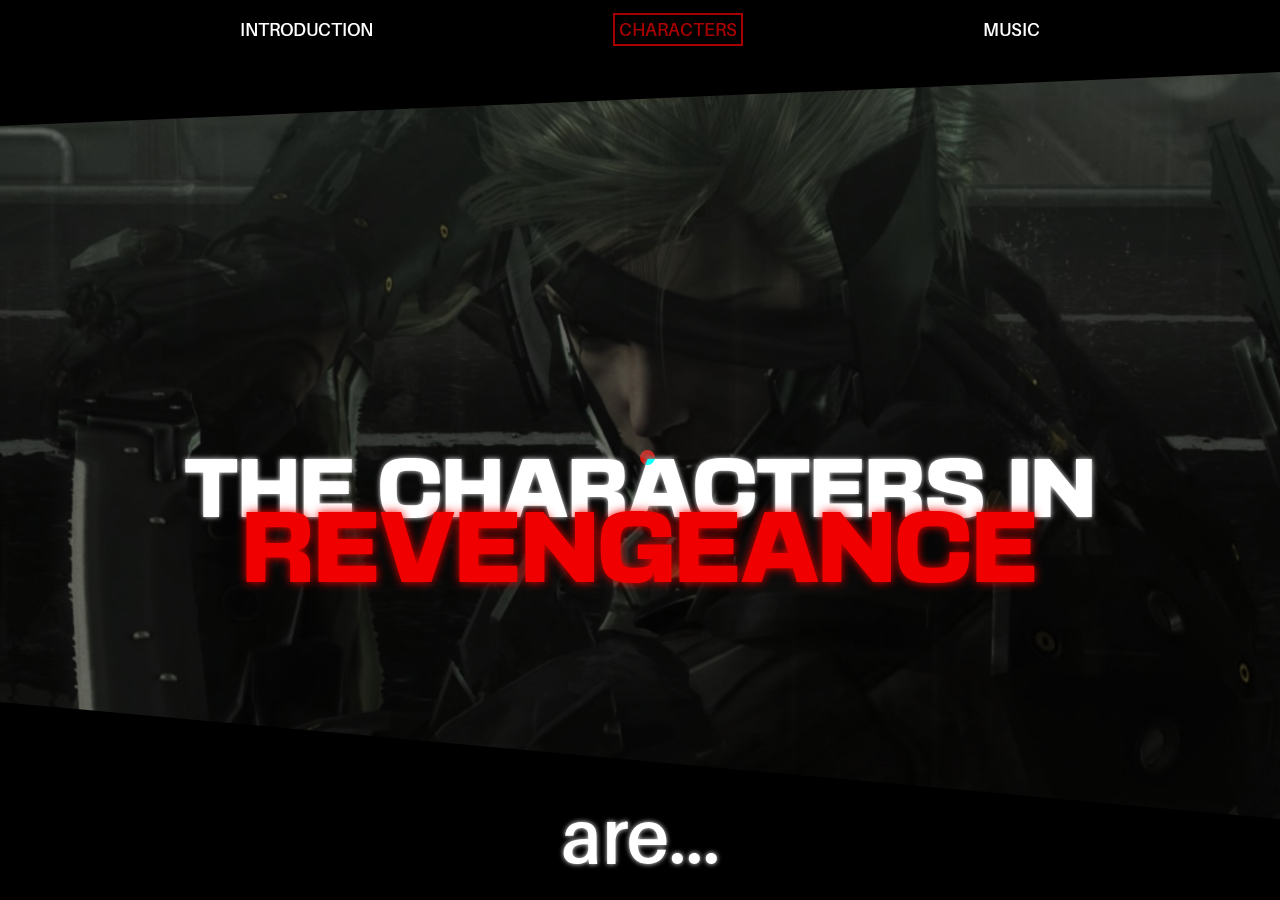
<file: Pages/characters.html>
<!DOCTYPE html>

<html lang="en">

<head>

    <meta charset="UTF-8">

    <meta http-equiv="X-UA-Compatible" content="IE=edge">

    <meta name="viewport" content="width=device-width, initial-scale=1.0">

    <title>REVENGEANCE</title>

    <link rel="icon" href="../Media/favicon.ico">

    <link rel="stylesheet" href="../Styles/common.css">

    <link rel="stylesheet" href="../Styles/characters.css">

    <script defer src="../Scripts/DelayAndShowOverlayBeforeNav.js"></script>

    <script defer src="../Scripts/SmoothWheelScroll.js"></script>

    <script defer src="../Scripts/RevealOnScroll.js"></script>

    <script defer src="../Scripts/CustomCursorFollow.js"></script>

    <script defer src="../Scripts/CustomCursorIndicateClickability.js"></script>

    <script defer src="../Scripts/PlayAudio.js"></script>

</head>

<body>

    <!-- Custom Cursor -->
    <div class="custom-cursor"></div>

    <!-- Nav Transition Overlay -->
    <div class="nav-transition-overlay visible" id="navigation"></div>

    <!-- A Container for Section Elements-->
    <div class="section-container">

        <!-- The Hero Section-->
        <section class="hero">

            <!-- Navbar With Links -->
            <div class="navbar revealable delay top-to-bottom">

                <a class="link" href="../index.html">INTRODUCTION</a>
                <a class="current-link" href="../Pages/characters.html">CHARACTERS</a>
                <a class="link" href="../Pages/music.html">MUSIC</a>

            </div>

            <!-- Background Image -->
            <div class="background"></div>

            <!-- Content -->
            <div class="content revealable delay">

                <h1 class="empower revealable delay scale-up">
                    THE CHARACTERS IN
                    <div class="highlight">REVENGEANCE </div>
                    <br>
                    <br>
                </h1>

                <h1 class="revealable delay bottom-to-top">are...</h1>

            </div>

        </section>

        <!-- The Raiden Section -->
        <section class="character raiden">

            <!-- Background Text -->
            <h1 class="highlight shadow background revealable scale-up">
                RIPPER TOOL OF JUSTICE FOR MERCY FOR THE
                WEAK
                IT'S TIME
                TO LET 'ER
                RIP KILLER PROTECTOR OF THE WEAK THIS ISN'T MY SWORD
            </h1>

            <!-- Shadow Title -->
            <h1 class="highlight shadow revealable top-to-bottom">RAIDEN</h1>

            <!-- Title -->
            <h1 class="highlight title revealable bottom-to-top">RAIDEN</h1>

            <!-- Character Info -->
            <h1 class="revealable right-to-left">
                A
                <span class="highlight">Killer</span>
                , who seeks to
                <span class="highlight">Bring Justice</span>
                .
            </h1>

            <!-- Character Image -->
            <img class="revealable top-to-bottom" src="../Media/raiden.png">

            <!-- Audio Sample -->
            <span class="highlight audio revealable left-to-right" id="audioRaiden">Play Audio Sample</span>

        </section>

        <!-- The Bladewolf Section -->
        <section class="character bladewolf">

            <!-- Background Text -->
            <h1 class="highlight shadow background revealable scale-up">
                THERE'S NO CHOICE LOCKED UP HUNGER STILL
                REMAINS BEING LED BY
                THE BLIND LEAVE THEM ALL BEHIND MY OWN MASTER NOW
            </h1>

            <!-- Shadow Title -->
            <h1 class="highlight shadow revealable top-to-bottom">B.WOLF</h1>

            <!-- Title -->
            <h1 class="highlight title revealable bottom-to-top">B.WOLF</h1>

            <!-- Character Info -->
            <h1 class="revealable right-to-left">
                An
                <span class="highlight">AI</span>
                , who
                has
                <span class="highlight">Found</span>
                its
                <span class="highlight">Freedom</span>
                .
            </h1>

            <!-- Character Image -->
            <img class="revealable top-to-bottom" src="../Media/bladewolf.png">

            <!-- Audio Sample -->
            <span class="highlight audio revealable left-to-right" id="audioBladewolf">Play Audio Sample</span>

        </section>

        <!-- The Sam Section -->
        <section class="character sam">

            <!-- Background Text -->
            <h1 class="highlight shadow background revealable scale-up">
                MEMORIES BROKEN TRUTH UNSPOKEN NAME FORGOTTEN
                IT'S ME THAT I SPITE
                AS I STAND UP AND FIGHT THERE WILL BE BLOOD-SHED
            </h1>

            <!-- Shadow Title -->
            <h1 class="highlight shadow revealable top-to-bottom">SAM</h1>

            <!-- Title -->
            <h1 class="highlight title revealable bottom-to-top">SAM</h1>

            <!-- Character Info -->
            <h1 class="revealable right-to-left" style="padding-top: 60px;">A <span class="highlight">Samurai</span>,
                who has <span class="highlight">Lost</span> his <span class="highlight">Way</span>.</h1>

            <!-- Character Image -->
            <img class="revealable top-to-bottom" src="../Media/sam.png">

            <!-- Audio Sample -->
            <span class="highlight audio revealable left-to-right" id="audioSam">Play Audio Sample</span>

        </section>

        <!-- The Monsoon Section -->
        <section class="character monsoon">

            <!-- Background Text -->
            <h1 class="highlight shadow background revealable scale-up">
                WARM AND SOOTHING RAIN WASH AWAY THE SORROW
                THE STAINS OF TIME NO
                MEMORY ONLY DRY INSIDE AND IT WILL COME
            </h1>

            <!-- Shadow Title -->
            <h1 class="highlight shadow revealable top-to-bottom">MONSOON</h1>

            <!-- Title -->
            <h1 class="highlight title revealable bottom-to-top">MONSOON</h1>

            <!-- Character Info -->
            <h1 class="revealable right-to-left" style="padding-top: 60px;">A <span class="highlight">Criminal</span>,
                who has <span class="highlight">Found</span> the <span class="highlight">Truth</span>.
            </h1>

            <!-- Character Image -->
            <img class="revealable top-to-bottom" src="../Media/monsoon.png">

            <!-- Audio Sample -->
            <span class="highlight audio revealable left-to-right" id="audioMonsoon">Play Audio Sample</span>

        </section>

        <!-- The Footer-->
        <section class="footer">

            <!-- Background Image -->
            <div class="background"></div>

            <!-- Social Media Links -->
            <div class="social-links">

                <a class="social-link revealable right-to-left"
                    href="https://store.steampowered.com/app/235460/METAL_GEAR_RISING_REVENGEANCE/" target="_blank">
                    <svg width="180" height="180" viewbox="0 0 25 25" xmlns="http://www.w3.org/2000/svg">
                        <path
                            d="M11.979 0C5.678 0 .511 4.86.022 11.037l6.432 2.658c.545-.371 1.203-.59 1.912-.59.063 0 .125.004.188.006l2.861-4.142V8.91c0-2.495 2.028-4.524 4.524-4.524 2.494 0 4.524 2.031 4.524 4.527s-2.03 4.525-4.524 4.525h-.105l-4.076 2.911c0 .052.004.105.004.159 0 1.875-1.515 3.396-3.39 3.396-1.635 0-3.016-1.173-3.331-2.727L.436 15.27C1.862 20.307 6.486 24 11.979 24c6.627 0 11.999-5.373 11.999-12S18.605 0 11.979 0zM7.54 18.21l-1.473-.61c.262.543.714.999 1.314 1.25 1.297.539 2.793-.076 3.332-1.375.263-.63.264-1.319.005-1.949s-.75-1.121-1.377-1.383c-.624-.26-1.29-.249-1.878-.03l1.523.63c.956.4 1.409 1.5 1.009 2.455-.397.957-1.497 1.41-2.454 1.012H7.54zm11.415-9.303c0-1.662-1.353-3.015-3.015-3.015-1.665 0-3.015 1.353-3.015 3.015 0 1.665 1.35 3.015 3.015 3.015 1.663 0 3.015-1.35 3.015-3.015zm-5.273-.005c0-1.252 1.013-2.266 2.265-2.266 1.249 0 2.266 1.014 2.266 2.266 0 1.251-1.017 2.265-2.266 2.265-1.253 0-2.265-1.014-2.265-2.265z" />
                    </svg>
                </a>

                <a class="social-link revealable top-to-bottom"
                    href="https://www.youtube.com/channel/UCWoGtEVfRp7TNIB9ToXSanw" target="_blank">
                    <svg width="180" height="180" viewbox="0 0 25 25" xmlns="http://www.w3.org/2000/svg">
                        <path
                            d="M23.498 6.186a3.016 3.016 0 0 0-2.122-2.136C19.505 3.545 12 3.545 12 3.545s-7.505 0-9.377.505A3.017 3.017 0 0 0 .502 6.186C0 8.07 0 12 0 12s0 3.93.502 5.814a3.016 3.016 0 0 0 2.122 2.136c1.871.505 9.376.505 9.376.505s7.505 0 9.377-.505a3.015 3.015 0 0 0 2.122-2.136C24 15.93 24 12 24 12s0-3.93-.502-5.814zM9.545 15.568V8.432L15.818 12l-6.273 3.568z" />
                    </svg>
                </a>

                <a class="social-link revealable left-to-right"
                    href="https://open.spotify.com/album/2baz5WbW2zCCGaGtKbkida" target="_blank">
                    <svg width="180" height="180" viewbox="0 0 25 25" xmlns="http://www.w3.org/2000/svg">
                        <path
                            d="M12 0C5.4 0 0 5.4 0 12s5.4 12 12 12 12-5.4 12-12S18.66 0 12 0zm5.521 17.34c-.24.359-.66.48-1.021.24-2.82-1.74-6.36-2.101-10.561-1.141-.418.122-.779-.179-.899-.539-.12-.421.18-.78.54-.9 4.56-1.021 8.52-.6 11.64 1.32.42.18.479.659.301 1.02zm1.44-3.3c-.301.42-.841.6-1.262.3-3.239-1.98-8.159-2.58-11.939-1.38-.479.12-1.02-.12-1.14-.6-.12-.48.12-1.021.6-1.141C9.6 9.9 15 10.561 18.72 12.84c.361.181.54.78.241 1.2zm.12-3.36C15.24 8.4 8.82 8.16 5.16 9.301c-.6.179-1.2-.181-1.38-.721-.18-.601.18-1.2.72-1.381 4.26-1.26 11.28-1.02 15.721 1.621.539.3.719 1.02.419 1.56-.299.421-1.02.599-1.559.3z" />
                    </svg>
                </a>

            </div>

            <!-- Title -->
            <h1 class="revealable top-to-bottom">©Copyright 2022 Revengence</h1>

        </section>

    </div>

</body>

</html>
</file>
<file: Styles/characters.css>
/* #region Text */

.highlight.title {
    /* Used to differentiate the Character Title from the other h1s */
}

.highlight.shadow {
    color: var(--color-primary);
    font-size: 120px;
    /* Create an Outline around the Text */
    text-shadow:
    -1px -1px 0 var(--color-accent),
    1px -1px 0 var(--color-accent),
    -1px 1px 0 var(--color-accent),
    1px 1px 0 var(--color-accent);
}

.highlight.shadow.background {
    line-height: 100px;
    opacity: 0.5;
}

/* #endregion Text */

/* #region Sections */

section.character {
    display: grid;
    grid-template-columns: 1fr 1fr;
    grid-template-rows: 1fr 1fr;
}

section.character .highlight.title, .highlight.shadow {
    grid-column: 1;
    grid-row: 2;
    justify-self: center;
    align-self: center;
}

section.character h1 {
    z-index: 1;
    grid-column: 2;
    grid-row: 1 / span 2;
    justify-self: center;
    align-self: center;
}

section.character img {
    grid-row: 1 / span 2;
    grid-column: 1;
    align-self: center;
    justify-self: flex-end;
}

section.character .highlight.shadow.background {
    z-index: -1;
    grid-row: 1 / span 2;
    grid-column: 1 / span 2;
    align-self: center;
    justify-self: center;
}

section.character .highlight.audio {
    grid-column: 2;
    grid-row: 2;
    justify-self: center;
    align-self: center;
}

    /* #region Hero */

    section.hero .background {
        background: url("../Media/Hero2.jpg");
        background-repeat: no-repeat;
        background-position: top;
        background-size: cover;
    }

    /* #endregion Hero */

/* #endregion Sections */
</file>
<file: Styles/common.css>
:root {
    /* Declare color variables */
    --color-secondary: #fff;
    --color-primary: #000;
    --color-accent: #f00000;
}

* {
    /* Remove all preset margins */
    margin: 0;
    /* Hide Normal Cursor */
    cursor: none;
    /* Disable Text Highlighting */
    user-select: none;
}

html {
    background-color: var(--color-primary);
    /* Hide Overflow caused by the Custom Cursor */
    overflow: hidden;
}

/* #region Custom Cursor */

.custom-cursor {
    z-index: 3;
    position: absolute;
    width: 15px;
    height: 15px;
    top: 50%;
    left: 50%;
    border-radius: 100vh;
    background: var(--color-accent);
    mix-blend-mode: exclusion;
    transition: 100ms;
    transition-timing-function: ease-out;
    pointer-events: none;
}

.custom-cursor.clickable {
    width: 35px;
    height: 35px;
    opacity: 0.4;
}

/* #endregion Custom Cursor */

/* #region Fonts */

@font-face {
    font-family: "Basement Grotesque";
    src: url(../Fonts/BasementGrotesque-Black_v1.202.otf);
}

@font-face {
    font-family: "Aileron";
    src: url(../Fonts/Aileron-SemiBold.otf);
}

/* #endregion Fonts */

/* #region Text */

h1, p, a, span {
    font-family: "Aileron", sans-serif;
    color: var(--color-secondary);
    text-align: center;
}

h1, p {
    text-shadow: 0 0 5px whitesmoke
}

h1 {
    padding: 20px;
    font-size: 75px;
}

p{
    padding: 20px;
    font-size: 30px;
}

a {
    padding: 4px;
    font-size: 18px;
    text-decoration: none;
}

.empower {
    font-family: "Basement Grotesque", sans-serif;
}

.highlight {
    font-family: "Basement Grotesque", sans-serif;
    color: var(--color-accent);
    text-shadow: 0 0 10px var(--color-accent);
    font-size: 90px;
    /* Appear a bit over the Empowered text */
    line-height: 30px;
}

.highlight.audio {
    color: var(--color-secondary);
    font-size: 44px;
    text-shadow: none;
    display: block;
    padding: 14px;
    transition: 0.5s;
}

.highlight.audio:hover {
    color: var(--color-primary);
    background-color: var(--color-accent);
}

/* #endregion Text */

/* #region Navigation Overlay */

.nav-transition-overlay {
    z-index: 2;
    width: 100vw;
    height: 0%;
    position: fixed;
    top: 0;
    left: 0;
    background-color: var(--color-primary);
    opacity: 0;
    transition: opacity 0.5s, height 0.001s 0.5s;
}

.nav-transition-overlay.visible {
    height: 100%;
    opacity: 1;
    transition: opacity 0.5s, height 0.001s;
    pointer-events: all;
}

/* #endregion Navigation Overlay */

/* #region Sections */

.section-container {
    height: 100vh;
    /* Overlay the ScrollBar on top of content */
    overflow-y: overlay;
    overflow-x: hidden;
    scroll-snap-type: y mandatory;
    scroll-behavior: smooth;
}

section {
    height: 100%;
    display: grid;
    grid-template-rows: 100%;
    /* Make the Background a bit Transparent so that the element behind is visible */
    background: rgba(0, 0, 0, 0.3);
    scroll-snap-align: center;
}

    /* #region Hero */

    section.hero {
        display: grid;
        grid-template-areas: "navbar"
                             "content";
        grid-template-rows: 70px 1fr;
        /* Make the Background a bit Transparent so that the element behind is visible */
        background: rgba(0,0,0,0.6);
    }

    section.hero .navbar {
        z-index: 1;
        width: 100vw;
        grid-row: navbar / navbar;
        grid-column: navbar / navbar;
        align-self: flex-start;
        padding-block: 13px;
        display: flex;
        justify-content: space-evenly;
        align-items: center;
    }

    section.hero .navbar .link {
        display: block;
        transition: 0.5s;
    }

    section.hero .navbar .link:hover {
        color: var(--color-primary);
        background-color: var(--color-accent);
    }

    section.hero .navbar .current-link {
        border: 2px solid var(--color-accent);
        color: var(--color-accent);
        opacity: 0.7;
        pointer-events: none;
    }

    section.hero .background {
        /* Located Behind the Parent */
        z-index: -1;
        grid-row: navbar / content;
        grid-column: navbar / content;
        height: 100%;
        clip-path: polygon(0 14%, 100% 8%, 100% 91%, 0 78%);
    }

    section.hero .content {
        height: 100%;
        width: 100%;
        grid-row: navbar / content;
        grid-column: navbar / content;
        display: flex;
        flex-direction: column;
        justify-content: flex-end;
        align-self: center;
    }

    /* #endregion Hero */

    /* #region Footer */

    section.footer {
        background: rgba(0,0,0,0.6);
    }

    section.footer .background {
        /* Located Behind the Parent */
        z-index: -1;
        grid-row: 1;
        grid-column: 1;
        height: 100%;
        background: url("../Media/Footer.jpg");
        background-repeat: no-repeat;
        background-position: top;
        background-size: cover;
        clip-path: polygon(100% 12%, 0 19%, 0 82%, 100% 76%);
    }

    section.footer .social-links {
        display: flex;
        justify-content: space-evenly;
        align-items: center;
        grid-row: 1;
        grid-column: 1;
        height: 100%;
        width: 100%;
    }

    section.footer .social-link path {
        transition: 300ms;
        fill: var(--color-secondary);
    }

    section.footer .social-link:hover path {
        fill: var(--color-accent);
    }

    section.footer h1 {
        grid-row: 1;
        grid-column: 1;
        align-self: flex-end;
    }

    /* #endregion Footer */

/* #endregion Sections */

/* #region Scrollbar */

::-webkit-scrollbar {
    width: 0.4rem;
}

::-webkit-scrollbar-track {
    /* Shorten the Height of the Track */
    margin-block: 115px;
    border: solid var(--color-secondary) 1px;
    border-radius: 100vw;
    background: var(--color-primary);
}

::-webkit-scrollbar-thumb {
    border-radius: 100vw;
    background: var(--color-secondary);
}

::-webkit-scrollbar-thumb:hover {
    background: var(--color-accent);
}

/* #endregion Scrollbar */

/* #region Revealable Elements */

.revealable {
    position: relative;
    opacity: 0;
    transition: all 1.5s ease;
}

.revealable.delay {
    transition-delay: 700ms;
}

.revealable.scale-up {
    transform: scale(0.9);
}

.revealable.scale-down {
    transform: scale(1.1);
}

.revealable.left-to-right {
    transform: translateX(-15px);
}

.revealable.right-to-left {
    transform: translateX(15px);
}

.revealable.bottom-to-top {
    transform: translateY(15px);
}

.revealable.top-to-bottom {
    transform: translateY(-15px);
}

.revealable.reveal {
    transform: translate(0);
    opacity: 1;
}

/* #endregion Revealable Elements */
</file>
